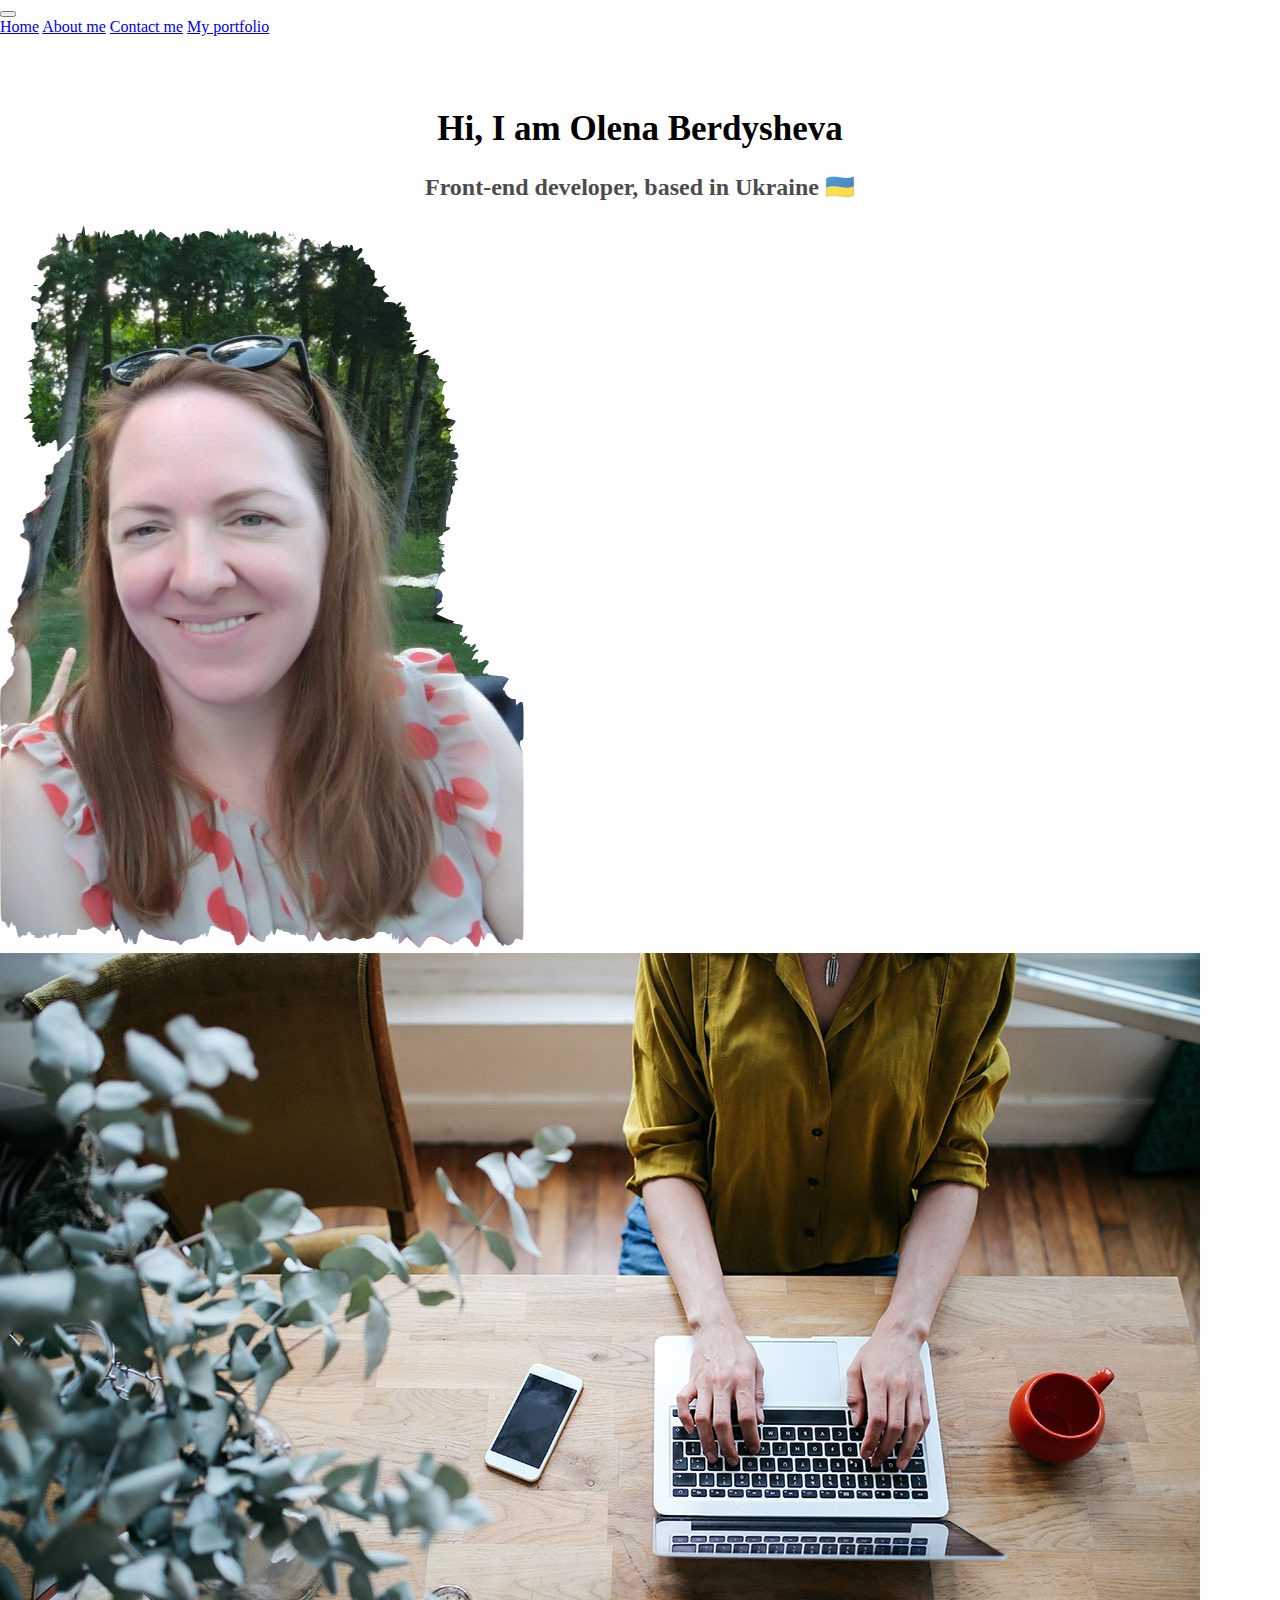
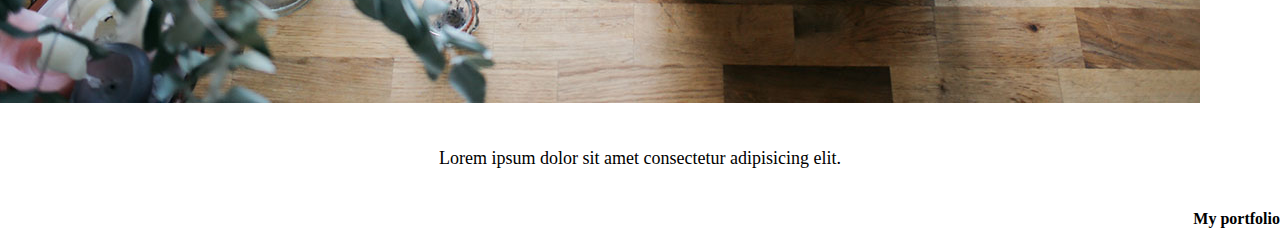
<file: index.html>
<!DOCTYPE html>
<html lang="en">
  <head>
    <meta charset="UTF-8" />
    <meta http-equiv="X-UA-Compatible" content="IE=edge" />
    <meta
      name="description"
      content="There is some examples of my  coding works"
    />
    <meta name="viewport" content="width=device-width, initial-scale=1.0" />
    <link
      href="https://cdn.jsdelivr.net/npm/bootstrap@5.0.0-beta2/dist/css/bootstrap.min.css"
      rel="stylesheet"
      integrity="sha384-BmbxuPwQa2lc/FVzBcNJ7UAyJxM6wuqIj61tLrc4wSX0szH/Ev+nYRRuWlolflfl"
      crossorigin="anonymous"
    />
    <script
      src="https://cdn.jsdelivr.net/npm/bootstrap@5.0.0-beta2/dist/js/bootstrap.bundle.min.js"
      integrity="sha384-b5kHyXgcpbZJO/tY9Ul7kGkf1S0CWuKcCD38l8YkeH8z8QjE0GmW1gYU5S9FOnJ0"
      crossorigin="anonymous"
    ></script>
    <title>Olena Berdysheva-front-end developer from Ukraine</title>
    <link rel="stylesheet" href="style.css" />
  </head>
  <body>
    <nav class="navbar navbar-expand-sm bg-light navbar-light fixed-top">
      <div class="container-fluid">
        <a class="navbar-brand" href="#"></a>
        <button
          class="navbar-toggler"
          type="button"
          data-bs-toggle="collapse"
          data-bs-target="#navbarNavAltMarkup"
          aria-controls="navbarNavAltMarkup"
          aria-expanded="false"
          aria-label="Toggle navigation"
        >
          <span class="navbar-toggler-icon"></span>
        </button>
        <div class="collapse navbar-collapse" id="navbarNavAltMarkup">
          <div class="navbar-nav">
            <a class="nav-link active" aria-current="page" href="index.html"
              >Home</a
            >
            <a class="nav-link" href="about.html">About me</a>
            <a class="nav-link" href="about.html#contact">Contact me</a>
            <a class="nav-link" href="portfolio.html">My portfolio</a>
          </div>
        </div>
      </div>
    </nav>
    <div class="container-fluid">
      <div class="content-container">
        <div class="row">
          <div class="col-sm-9 pt-4">
            <h1>Hi, I am Olena Berdysheva</h1>
            <h3>Front-end developer, based in Ukraine 🇺🇦</h3>
          </div>
          <div class="col-sm-3">
            <img
              src="images/Olena.png"
              alt="olena picture"
              class="img-fluid rounded max-auto d-none d-sm-block"
            />
          </div>
        </div>
        <div class="row">
          <div class="col-sm-9">
            <img
              src="images/home-working-setup.jpeg"
              alt="Picure from Berlin"
              class="img-fluid rounded w-auto d-none d-sm-block"
            />
          </div>
          <div class="col-sm-3">
            <p>Lorem ipsum dolor sit amet consectetur adipisicing elit.</p>
            <div class="mt-5">
              <a href="portfolio.html" class="primary-link portfolio-link pb-2"
                >My portfolio</a
              >
            </div>
          </div>
        </div>
      </div>
    </div>
  </body>
</html>
</file>
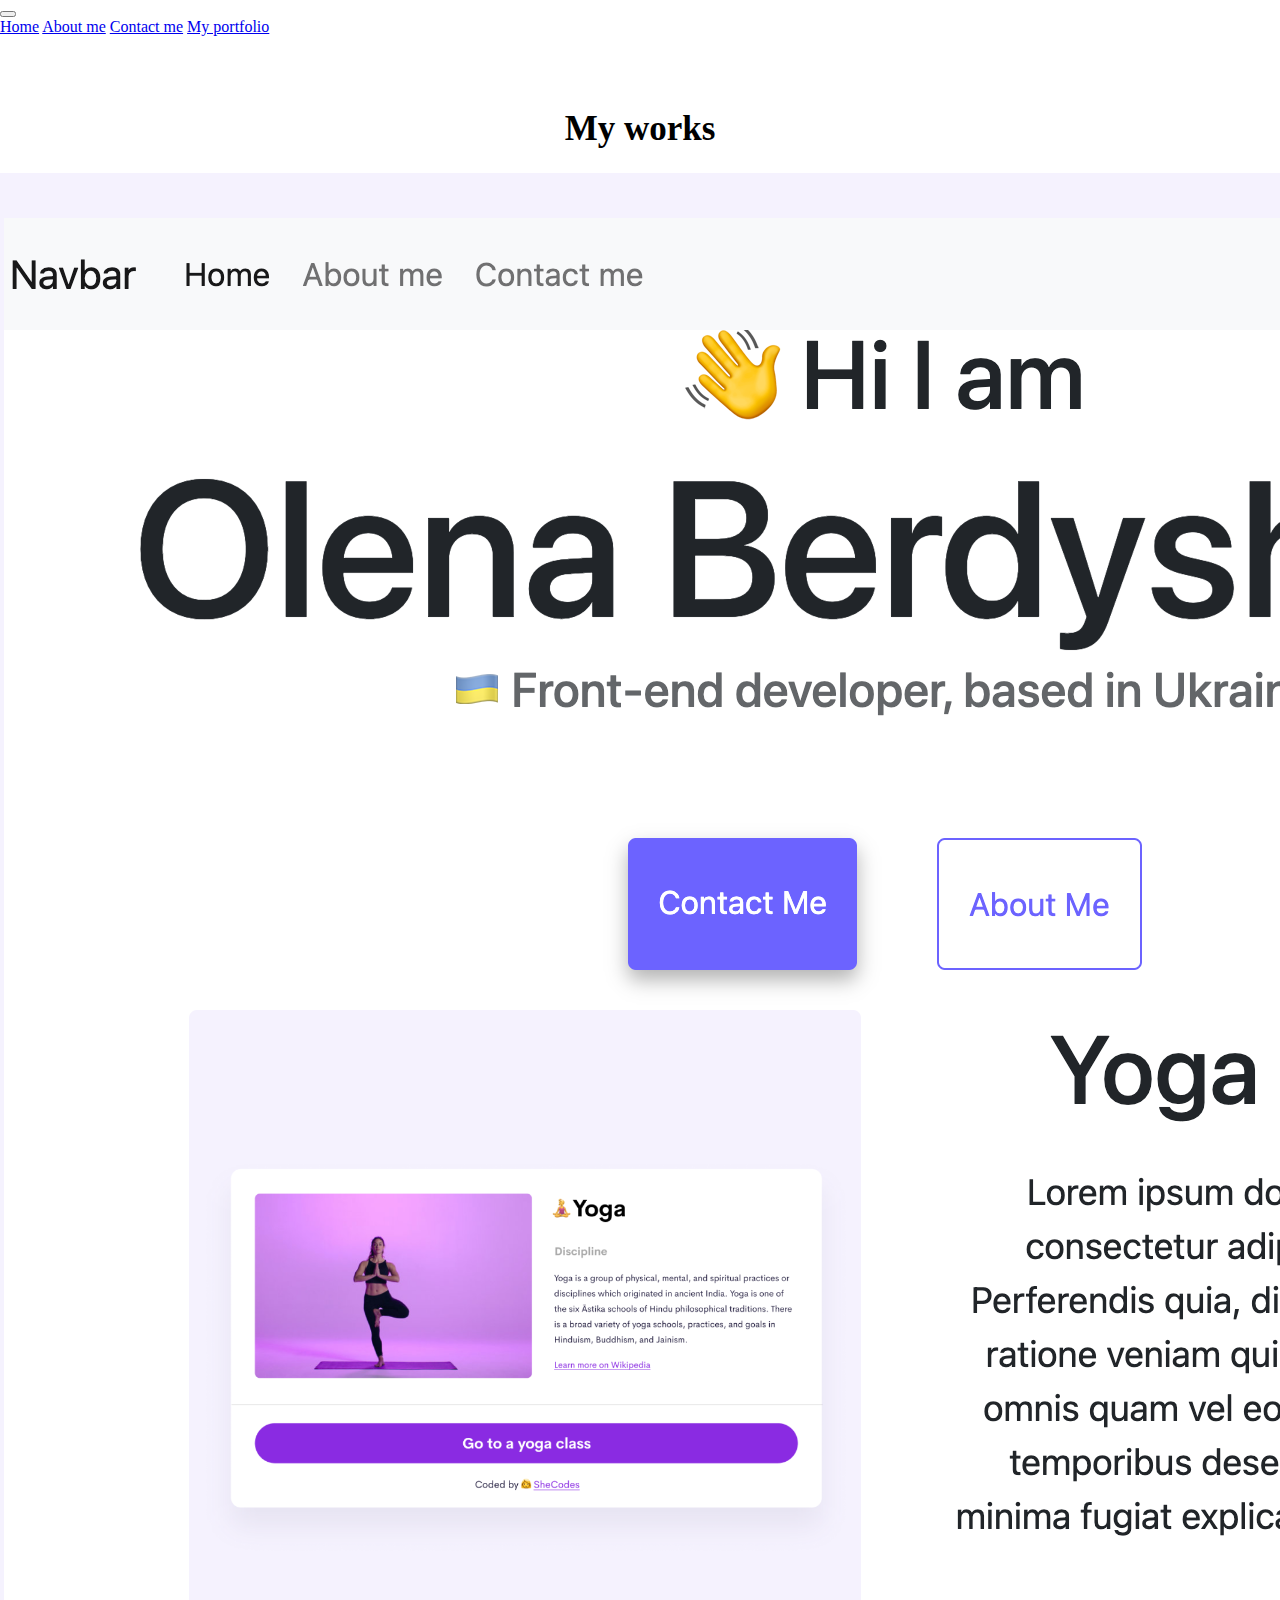
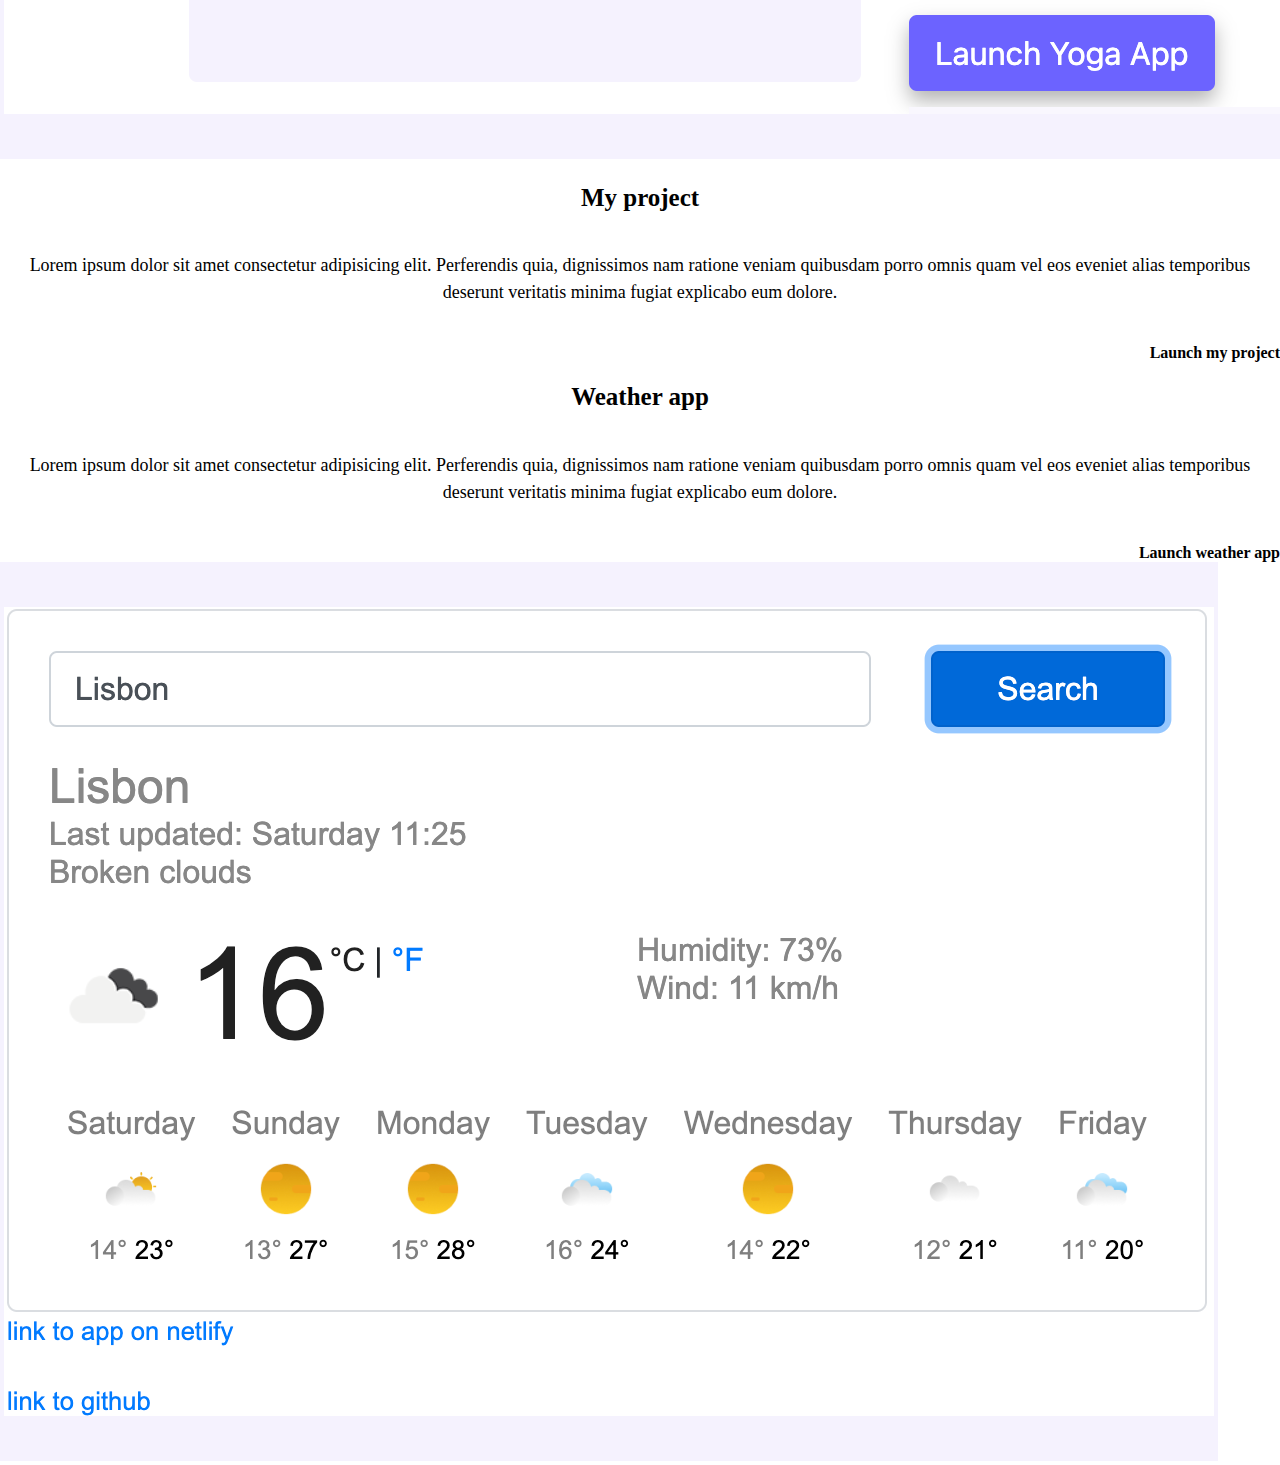
<file: portfolio.html>
<!DOCTYPE html>
<html lang="en">
  <head>
    <meta charset="UTF-8" />
    <meta http-equiv="X-UA-Compatible" content="IE=edge" />
    <meta name="viewport" content="width=device-width, initial-scale=1.0" />
    <meta
      name="description"
      content="There is some examples of my  coding works"
    />
    <link
      href="https://cdn.jsdelivr.net/npm/bootstrap@5.0.0-beta2/dist/css/bootstrap.min.css"
      rel="stylesheet"
      integrity="sha384-BmbxuPwQa2lc/FVzBcNJ7UAyJxM6wuqIj61tLrc4wSX0szH/Ev+nYRRuWlolflfl"
      crossorigin="anonymous"
    />
    <script
      src="https://cdn.jsdelivr.net/npm/bootstrap@5.0.0-beta2/dist/js/bootstrap.bundle.min.js"
      integrity="sha384-b5kHyXgcpbZJO/tY9Ul7kGkf1S0CWuKcCD38l8YkeH8z8QjE0GmW1gYU5S9FOnJ0"
      crossorigin="anonymous"
    ></script>
    <title>Olena Berdysheva-front-end developer from Ukraine</title>
    <link rel="stylesheet" href="style.css" />
  </head>
  <body>
    <nav class="navbar navbar-expand-sm bg-light navbar-light fixed-top">
      <div class="container-fluid">
        <a class="navbar-brand" href="#"></a>
        <button
          class="navbar-toggler"
          type="button"
          data-bs-toggle="collapse"
          data-bs-target="#navbarNavAltMarkup"
          aria-controls="navbarNavAltMarkup"
          aria-expanded="false"
          aria-label="Toggle navigation"
        >
          <span class="navbar-toggler-icon"></span>
        </button>
        <div class="collapse navbar-collapse" id="navbarNavAltMarkup">
          <div class="navbar-nav">
            <a class="nav-link active" aria-current="page" href="index.html"
              >Home</a
            >
            <a class="nav-link" href="about.html">About me</a>
            <a class="nav-link" href="about.html#contact">Contact me</a>
            <a class="nav-link" href="portfolio.html">My portfolio</a>
          </div>
        </div>
      </div>
    </nav>
    <div class="container-fluid">
      <div class="content-container">
        <div class="header-container">
          <h1>My works</h1>
        </div>
        <div class="row">
          <div class="col-sm-6">
            <img
              src="images/My works.png"
              alt="My works"
              class="project-image img-fluid rounded w-auto d-none d-sm-block"
            />
          </div>
          <div class="col-sm-6">
            <h2 class="mb-3">My project</h2>
            <p>
              Lorem ipsum dolor sit amet consectetur adipisicing elit.
              Perferendis quia, dignissimos nam ratione veniam quibusdam porro
              omnis quam vel eos eveniet alias temporibus deserunt veritatis
              minima fugiat explicabo eum dolore.
            </p>
            <div class="mt-5">
              <a
                href="https://stunning-caramel-cb3a2d.netlify.app/"
                class="primary-link project-link"
                title="My project"
                >Launch my project</a
              >
            </div>
          </div>
          <div class="col-sm-6">
            <h2 class="mb-3">Weather app</h2>
            <p>
              Lorem ipsum dolor sit amet consectetur adipisicing elit.
              Perferendis quia, dignissimos nam ratione veniam quibusdam porro
              omnis quam vel eos eveniet alias temporibus deserunt veritatis
              minima fugiat explicabo eum dolore.
            </p>
            <div class="mt-5">
              <a
                href="https://lighthearted-ganache-b22086.netlify.app/"
                class="primary-link project-link"
                title="weather app"
                >Launch weather app</a
              >
            </div>
          </div>
          <div class="col-sm-6">
            <img
              src="images/My weather app.png"
              alt="my weather app"
              class="project-image img-fluid rounded w-auto d-none d-sm-block"
            />
          </div>
        </div>
      </div>
    </div>
  </body>
</html>
</file>
<file: style.css>
:root {
  --primary-color: #6c63ff;
  --secondary-color: #f5f2fe;
  --box-shadow: 0 5px 10px rgba(0, 0, 0, 0.3);
}
body {
  margin: 0;
  padding: 0;
}
h1 {
  font-size: 35px;
  text-align: center;
}

h2 {
  font-size: 25px;
  text-align: center;
}

h3 {
  font-size: 24px;
  opacity: 0.7;
  text-align: center;
}

p {
  padding: 20px;
  font-size: 18px;
  line-height: 1.5;
  text-align: center;
}

.content-container {
  padding-top: 50px;
}

.navigation-links {
  display: flex;
  margin-top: 40px;
  justify-content: center;
}

.navigation-links a {
  margin: 20px;
  padding: 20px 15px;
  text-decoration: none;
  text-transform: capitalize;
}

.about-paragraphs {
  display: flex;
  margin: 30px 0;
}

.about-paragraphs p {
  margin: 10px;
}

.email-link {
  display: flex;
  justify-content: center;
  color: var(--primary-color);
  font-size: 28px;
  text-decoration: none;
}

.email-link:hover {
  text-decoration: underline;
}
.primary-link {
  color: black;
  font-weight: 700;
  text-decoration: none;
  display: flex;
  justify-content: right;
}
.primary-link:hover {
  color: aqua;
}
.container {
  margin-top: 40px;
  border-radius: 4px;
  box-shadow: var(--box-shadow);
  background: var(--secondary-color);
}

.project-image {
  background: var(--secondary-color);
  padding: 45px 4px;
}

.header-container {
  display: flex;
  justify-content: center;
}
@media (max-width: 500px) {
  p {
    font-size: 10px;
  }
  h1 {
    font-size: 25px;
  }
  h2 {
    font-size: 20px;
  }
  h3 {
    font-size: 15px;
  }
  .primary-link {
    font-size: 12px;
  }
}
</file>
